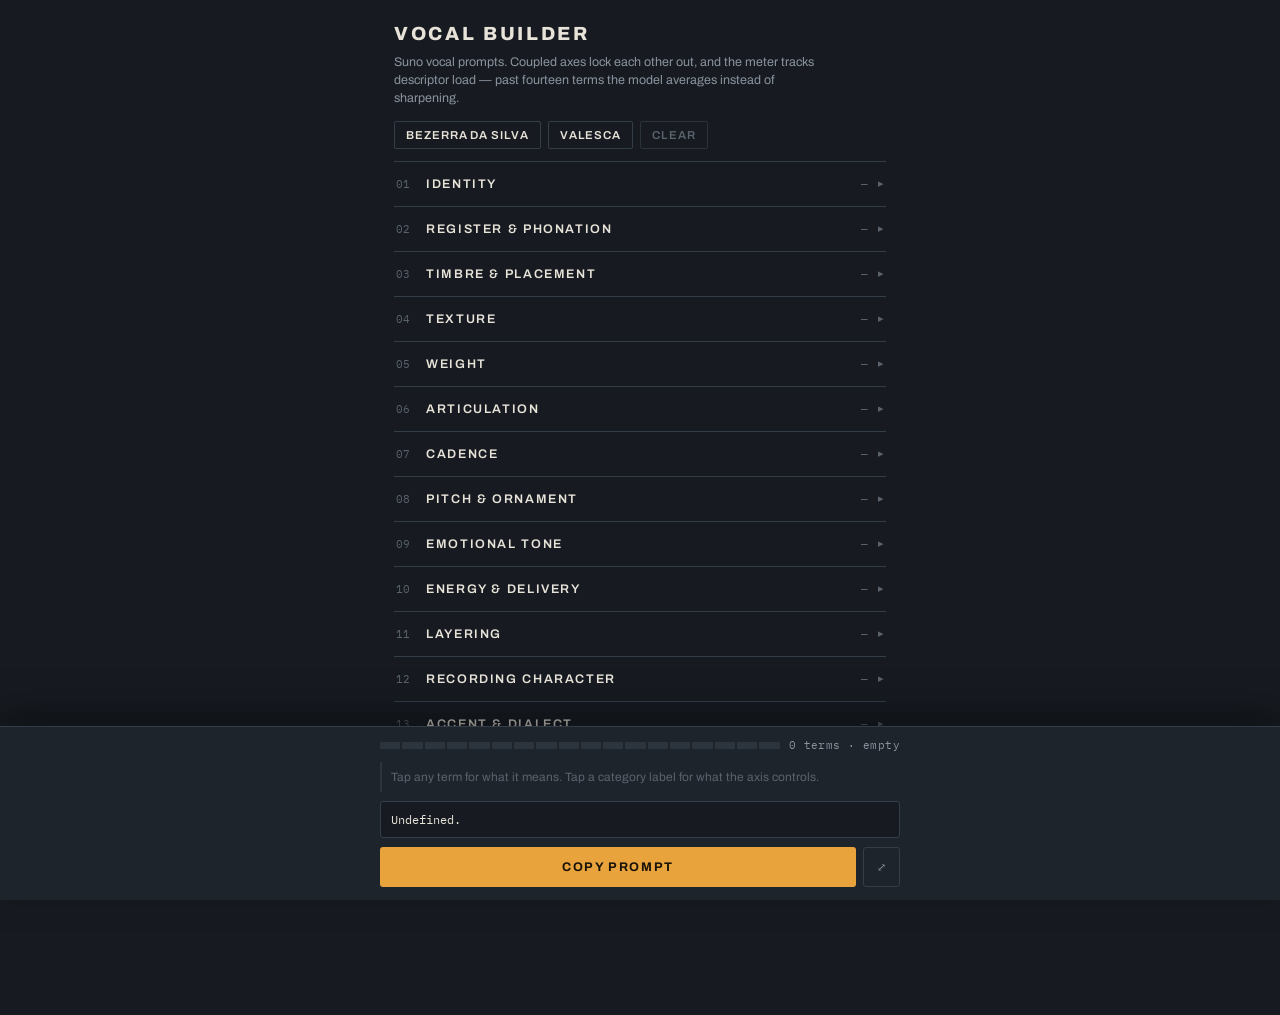
<file: v/index.html>
<!DOCTYPE html>
<html lang="en">
<head>
<meta charset="utf-8">
<meta name="viewport" content="width=device-width, initial-scale=1, viewport-fit=cover">
<title>Vocal Builder</title>
<link rel="preconnect" href="https://fonts.googleapis.com">
<link rel="preconnect" href="https://fonts.gstatic.com" crossorigin>
<link href="https://fonts.googleapis.com/css2?family=Archivo:wght@400;500;600;800&family=IBM+Plex+Mono:wght@400;500&display=swap" rel="stylesheet">
<style>
  :root{
    --ground:#171B21;
    --panel:#1E242C;
    --raised:#28313A;
    --line:#333E49;
    --bone:#E8E3D9;
    --muted:#8A939E;
    --dim:#5A636D;
    --lamp:#E8A33D;
    --lamp-dim:#7A5A25;
    --over:#D9503F;
    --ok:#7FA97A;
  }
  *{box-sizing:border-box;-webkit-tap-highlight-color:transparent}
  html,body{margin:0;padding:0}
  body{
    background:var(--ground);
    color:var(--bone);
    font-family:'Archivo',system-ui,sans-serif;
    font-size:15px;
    line-height:1.45;
    padding-bottom:190px;
  }
  .wrap{max-width:520px;margin:0 auto;padding:0 14px}

  /* ---- header ---- */
  header{padding:20px 0 12px}
  h1{
    font-size:19px;font-weight:800;letter-spacing:.14em;
    text-transform:uppercase;margin:0;
  }
  .sub{color:var(--muted);font-size:12.5px;margin:5px 0 0;max-width:34em}
  .presets{display:flex;gap:7px;margin-top:14px;flex-wrap:wrap}
  .preset{
    font-family:'Archivo';font-size:11.5px;font-weight:600;letter-spacing:.08em;
    text-transform:uppercase;color:var(--bone);
    background:transparent;border:1px solid var(--line);
    border-radius:2px;padding:7px 11px;cursor:pointer;
  }
  .preset:hover{border-color:var(--lamp);color:var(--lamp)}
  .preset.clear{color:var(--dim);border-color:#2A323B}

  /* ---- groups ---- */
  .group{border-top:1px solid var(--line)}
  .group:last-of-type{border-bottom:1px solid var(--line)}
  .ghead{
    width:100%;display:flex;align-items:center;gap:10px;
    background:none;border:0;padding:15px 2px;cursor:pointer;
    color:var(--bone);text-align:left;font-family:'Archivo';
  }
  .gnum{
    font-family:'IBM Plex Mono';font-size:11px;color:var(--dim);
    min-width:20px;
  }
  .gname{
    flex:1;font-size:12.5px;font-weight:600;letter-spacing:.13em;
    text-transform:uppercase;
  }
  .gcount{
    font-family:'IBM Plex Mono';font-size:11px;color:var(--lamp);
    min-width:16px;text-align:right;
  }
  .gcount.empty{color:var(--dim)}
  .caret{color:var(--dim);font-size:11px;transition:transform .18s}
  .group.open .caret{transform:rotate(90deg)}
  .gbody{display:none;padding:0 0 18px}
  .group.open .gbody{display:block}

  .axis{margin-bottom:14px}
  .axis:last-child{margin-bottom:0}
  .alabel{
    font-size:10.5px;letter-spacing:.12em;text-transform:uppercase;
    color:var(--muted);margin-bottom:8px;display:flex;gap:7px;align-items:baseline;
  }
  .arule{font-family:'IBM Plex Mono';font-size:9.5px;color:var(--dim);text-transform:none;letter-spacing:0}
  .chips{display:flex;flex-wrap:wrap;gap:6px}
  .chip{
    font-family:'Archivo';font-size:13.5px;font-weight:500;
    color:var(--bone);background:var(--panel);
    border:1px solid transparent;border-radius:3px;
    padding:9px 12px;cursor:pointer;line-height:1;
    min-height:36px;
  }
  .chip:hover{background:var(--raised)}
  .chip[aria-pressed="true"]{
    background:var(--lamp);color:#1A1408;font-weight:600;
  }
  .chip[disabled]{
    color:var(--dim);background:transparent;border-color:#252D35;
    text-decoration:line-through;cursor:not-allowed;
  }
  .chip:focus-visible{outline:2px solid var(--lamp);outline-offset:2px}

  .note{
    font-size:11.5px;color:var(--lamp);margin-top:9px;
    padding-left:9px;border-left:2px solid var(--lamp-dim);
  }
  .note.warn{color:var(--over);border-left-color:var(--over)}

  button.alabel{
    background:none;border:0;padding:0;cursor:pointer;font-family:'Archivo';
    width:100%;text-align:left;
  }
  .alabel .lt{border-bottom:1px dotted var(--dim);padding-bottom:2px}
  button.alabel:hover .lt{border-bottom-color:var(--lamp);color:var(--lamp)}
  button.alabel:focus-visible{outline:2px solid var(--lamp);outline-offset:3px}

  .defslot{
    border-left:2px solid var(--lamp-dim);padding:1px 0 1px 9px;margin-bottom:9px;
    min-height:30px;display:flex;flex-direction:column;justify-content:center;
  }
  .defterm{
    font-size:10.5px;font-weight:700;letter-spacing:.12em;text-transform:uppercase;
    color:var(--lamp);
  }
  .deftext{font-size:12px;line-height:1.35;color:var(--muted)}
  .defslot.idle{border-left-color:#2C353E}
  .defslot.idle .deftext{color:var(--dim)}

  input[type=text]{
    width:100%;background:var(--panel);border:1px solid var(--line);
    border-radius:3px;color:var(--bone);font-family:'Archivo';font-size:14px;
    padding:10px 12px;
  }
  input[type=text]:focus{outline:none;border-color:var(--lamp)}
  input::placeholder{color:var(--dim)}

  /* ---- sticky output ---- */
  .strip{
    position:fixed;left:0;right:0;bottom:0;z-index:20;
    background:var(--panel);border-top:1px solid var(--line);
    padding:11px 14px calc(13px + env(safe-area-inset-bottom));
    box-shadow:0 -14px 30px rgba(10,12,15,.55);
  }
  .strip .inner{max-width:520px;margin:0 auto}
  .meterrow{display:flex;align-items:center;gap:9px;margin-bottom:9px}
  .meter{flex:1;display:flex;gap:2px;height:7px}
  .seg{flex:1;background:#2C353E;border-radius:1px;transition:background .12s}
  .seg.on{background:var(--ok)}
  .seg.on.full{background:var(--lamp)}
  .seg.on.over{background:var(--over)}
  .mstat{
    font-family:'IBM Plex Mono';font-size:10.5px;color:var(--muted);
    letter-spacing:.04em;white-space:nowrap;
  }
  .out{
    font-family:'IBM Plex Mono';font-size:11.5px;line-height:1.5;
    color:var(--bone);background:var(--ground);border:1px solid var(--line);
    border-radius:3px;padding:9px 10px;max-height:74px;overflow-y:auto;
    margin-bottom:9px;white-space:pre-wrap;word-break:break-word;
  }
  .out.empty{color:var(--dim)}
  .actions{display:flex;gap:7px}
  .copy{
    flex:1;font-family:'Archivo';font-size:12.5px;font-weight:700;
    letter-spacing:.13em;text-transform:uppercase;
    background:var(--lamp);color:#1A1408;border:0;border-radius:3px;
    padding:13px;cursor:pointer;
  }
  .copy:active{transform:translateY(1px)}
  .copy.done{background:var(--ok);color:#101610}
  .expand{
    font-family:'IBM Plex Mono';font-size:11px;color:var(--muted);
    background:transparent;border:1px solid var(--line);border-radius:3px;
    padding:0 13px;cursor:pointer;
  }
  @media (prefers-reduced-motion:reduce){*{transition:none!important}}
</style>
</head>
<body>

<div class="wrap">
  <header>
    <h1>Vocal Builder</h1>
    <p class="sub">Suno vocal prompts. Coupled axes lock each other out, and the meter tracks descriptor load — past fourteen terms the model averages instead of sharpening.</p>
    <div class="presets">
      <button class="preset" data-preset="bezerra">Bezerra da Silva</button>
      <button class="preset" data-preset="valesca">Valesca</button>
      <button class="preset clear" data-preset="clear">Clear</button>
    </div>
  </header>
  <div id="groups"></div>
  <p class="sub" style="margin:16px 0 8px">Rebuilt from the source table: gender, voice type, and age split apart; timbre merged with resonance; phonation, twang, vibrato, ornament, and accent added; “chest resonance” dropped as a sensation rather than an acoustic.</p>
</div>

<div class="strip">
  <div class="inner">
    <div class="meterrow">
      <div class="meter" id="meter"></div>
      <span class="mstat" id="mstat">0 terms</span>
    </div>
    <div class="defslot idle" id="defslot"><span class="deftext">Tap any term for what it means. Tap a category label for what the axis controls.</span></div>
    <div class="out empty" id="out">Pick descriptors to build a prompt.</div>
    <div class="actions">
      <button class="copy" id="copy">Copy prompt</button>
      <button class="expand" id="expand" title="Expand or collapse the prompt view">⤢</button>
    </div>
  </div>
</div>

<script>
const SCHEMA = [
  { name:"Identity", axes:[
    { k:"age",    l:"Age",        mode:"one", opts:["youthful","mature","older"] },
    { k:"gender", l:"Voice identity", mode:"one", opts:["male","female","androgynous"] },
    { k:"type",   l:"Voice type",  mode:"one", opts:["bass","bass-baritone","baritone","tenor","countertenor","contralto","mezzo-soprano","soprano"] }
  ]},
  { name:"Register & phonation", axes:[
    { k:"reg",   l:"Register", mode:"one", opts:["vocal fry","low chest","full chest","light chest","mixed voice","head voice","falsetto"] },
    { k:"phon",  l:"Phonation", mode:"one", rule:"how the folds close", opts:["breathy","balanced","pressed","creaky"] },
    { k:"twang", l:"Twang", mode:"one", rule:"what cuts through a mix", opts:["no twang","light twang","pronounced twang"] }
  ]},
  { name:"Timbre & placement", axes:[
    { k:"core",  l:"Core color", mode:"one", opts:["bright","neutral","dark"] },
    { k:"place", l:"Resonance placement", mode:"one", opts:["forward / mask","nasal","oral","pharyngeal"] },
    { k:"detail",l:"Color detail", mode:"many", cap:3, opts:["reedy","woody","smoky","metallic","velvety","hollow","dry","airy","rich","piercing","silky","dusty","weathered"] }
  ]},
  { name:"Texture", axes:[
    { k:"tex", l:"Distortion", mode:"many", cap:2, opts:["clean","rasp","grit","growl","fry ornament","crackle","edge","saturation","sandpaper"] }
  ]},
  { name:"Weight", axes:[
    { k:"wt", l:"Density", mode:"one", opts:["light","medium-light","medium","heavy","massive"] }
  ]},
  { name:"Articulation", axes:[
    { k:"art", l:"Consonants & vowels", mode:"many", cap:2, opts:["crisp","clipped","percussive","explosive consonants","legato","lazy","exaggerated","biting","drawled vowels"] }
  ]},
  { name:"Cadence", axes:[
    { k:"cad",  l:"Phrasing", mode:"one", opts:["conversational","syncopated","driving","staccato","flowing","irregular"] },
    { k:"time", l:"Timing", mode:"one", opts:["behind the beat","on the grid","ahead of the beat"] }
  ]},
  { name:"Pitch & ornament", axes:[
    { k:"cont", l:"Melodic contour", mode:"one", opts:["monotone","speech-level","restrained melodic","highly melodic","dramatic pitch swings"] },
    { k:"vib",  l:"Vibrato", mode:"one", opts:["straight tone","light vibrato","fast vibrato","wide vibrato","terminal vibrato"] },
    { k:"orn",  l:"Ornament", mode:"many", cap:2, opts:["scoops","slides","bends","melisma"] }
  ]},
  { name:"Emotional tone", axes:[
    { k:"emo", l:"Attitude", mode:"many", cap:3, opts:["confident","cocky","rebellious","sarcastic","ironic","playful","mischievous","teasing","smug","charismatic","relaxed","intimate","seductive","mysterious","determined","cynical","humorous","nonchalant","confrontational","deadpan"] }
  ]},
  { name:"Energy & delivery", axes:[
    { k:"nrg", l:"Energy", mode:"one", opts:["restrained","moderate","energetic","explosive","relentless","laid-back","controlled intensity"] },
    { k:"del", l:"Delivery", mode:"one", opts:["polished","raw","intimate","theatrical","spontaneous","naturalistic","understated","vulnerable"] }
  ]},
  { name:"Layering", axes:[
    { k:"lay", l:"Vocal arrangement", mode:"one", opts:["single-tracked","double-tracked","stacked harmonies","octave doubles","gang vocal","call-and-response chorus"] }
  ]},
  { name:"Recording character", axes:[
    { k:"rec", l:"Signal chain", mode:"many", cap:2, opts:["dry","close-mic","room ambience","tape saturation","tube warmth","vintage microphone","lo-fi","studio-clean","broadcast"] }
  ]},
  { name:"Accent & dialect", axes:[
    { k:"acc", l:"Free text", mode:"text", rule:"often the highest-information term", ph:"e.g. Rio carioca with Pernambucano vowels" }
  ]}
];

// Coupling rules: falsetto/head voice/fry cannot carry heavy mass.
const BLOCK = {
  wt:  { "falsetto":["heavy","massive","medium"], "head voice":["heavy","massive"], "vocal fry":["heavy","massive"] },
  tex: { "falsetto":["growl"] }
};

const AXISDEF = {
  age:"Perceived age of the instrument. Varies independently of gender and range.",
  gender:"Identity of the voice, kept separate from its range.",
  type:"Range and tessitura. Separate from gender — a contralto and a tenor overlap.",
  reg:"Which laryngeal mechanism makes the sound. This is what constrains weight.",
  phon:"How firmly the folds close each cycle. Sets tension and how much air escapes.",
  twang:"Narrowing above the folds adding a 2–3 kHz peak. How a voice cuts without volume.",
  core:"Where harmonic energy sits. The single biggest timbral decision.",
  place:"Which cavity above the folds resonates. Placement is the cause, timbre the effect.",
  detail:"Secondary color words. Past three they start cancelling each other.",
  tex:"Noise riding on top of the pitch. Independent of how dark the voice is.",
  wt:"Perceived mass. Coupled to register — thin mechanisms cannot be heavy.",
  art:"How consonants and vowels are shaped. Where rhythm actually lives in a vocal.",
  cad:"The rhythmic shape of phrases.",
  time:"Micro-placement against the grid. Tiny shifts, large change in character.",
  cont:"How far and how often the pitch moves.",
  vib:"Speed and depth of pitch oscillation, or its absence. Immediately audible either way.",
  orn:"Pitch decoration between and around notes.",
  emo:"Attitude carried by tone rather than lyrics. Three max — they blur past that.",
  nrg:"Output relative to capacity, not absolute loudness.",
  del:"The performance frame — how produced it is meant to sound.",
  lay:"How many voices, and in what relationship to each other.",
  rec:"The signal chain, from microphone to tape.",
  acc:"Regional speech coloring. Usually the highest-information term in the whole prompt."
};

const DEFS = {
  "youthful":"Lighter and less resonant, with little tissue wear on the folds.",
  "mature":"Fully settled adult voice — maximum resonance, minimum wobble.",
  "older":"Thinner tone, slower onsets, natural tremor creeping into sustained notes.",
  "male":"Longer, thicker folds. Speaking fundamental roughly 85–180 Hz.",
  "female":"Shorter, thinner folds. Speaking fundamental roughly 165–255 Hz.",
  "androgynous":"Pitch and timbre deliberately ambiguous between the two.",
  "bass":"Lowest male range, roughly E2–E4. Heavy, dark, slow to move.",
  "bass-baritone":"Bass depth with baritone flexibility on top, roughly F2–F4.",
  "baritone":"The common male range, roughly G2–G4. Most male speech sits here.",
  "tenor":"High male range, roughly C3–C5. Brighter and more forward.",
  "countertenor":"Male voice operating in the female range, usually via trained falsetto.",
  "contralto":"Lowest female range, roughly F3–F5. Dark and chest-dominant.",
  "mezzo-soprano":"Middle female range, roughly A3–A5. Warmer than soprano.",
  "soprano":"Highest female range, roughly C4–C6.",

  "vocal fry":"Lowest mechanism. Folds flap loosely, producing a popping rattle.",
  "low chest":"Bottom of the modal range. Thick, heavy, limited agility.",
  "full chest":"Thick fold vibration at full engagement. Loud, dense, speech-like.",
  "light chest":"Modal register with thinner closure. Speech-weight, agile, not heavy.",
  "mixed voice":"Blend of chest and head mechanisms across the passaggio.",
  "head voice":"Thin fold vibration in the upper range, still fully connected.",
  "falsetto":"Only the fold edges vibrate. Airy and light — incapable of mass.",
  "breathy":"Folds never fully close; air escapes audibly alongside the tone.",
  "balanced":"Efficient closure. Full tone, no wasted air, no squeeze.",
  "pressed":"Folds slam together hard. Tense, loud, edgy, tiring to sustain.",
  "creaky":"Irregular low-frequency flapping bleeding into the sustained tone.",
  "no twang":"No sphincter narrowing. Rounder and softer, easily buried in a mix.",
  "light twang":"Mild narrowing. Adds presence without changing the character.",
  "pronounced twang":"Strong 2–3 kHz peak. Cuts through dense arrangements without extra volume.",

  "bright":"Harmonic energy weighted upward. Forward, present, cutting.",
  "neutral":"Balanced harmonic spread with no obvious tilt either way.",
  "dark":"Harmonic energy weighted downward. Warm, covered, heavy.",
  "forward / mask":"Resonance felt around nose and cheekbones. Present and ringing.",
  "nasal":"Sound routed through the nose. Thin, pinched, penetrating.",
  "oral":"Resonance held in the mouth. Neutral and conversational.",
  "pharyngeal":"Resonance deep in the throat. Thick, dark, covered.",
  "reedy":"Thin and buzzing, like a double-reed instrument.",
  "woody":"Dry and hollow — resonance without shine.",
  "smoky":"Warm and slightly veiled, a soft haze over the tone.",
  "metallic":"Hard ringing overtones with a clanging edge.",
  "velvety":"Smooth and rounded, no audible roughness anywhere.",
  "hollow":"Missing midrange, as if the tone had been cored out.",
  "dry":"No air, no shimmer, minimal resonant tail.",
  "airy":"Audible breath mixed into the tone as a feature.",
  "rich":"Dense, complex harmonic content across the spectrum.",
  "piercing":"Aggressive upper-mid concentration that fatigues the ear.",
  "silky":"Even and frictionless from note to note.",
  "dusty":"Faint granularity, like a worn recording.",
  "weathered":"Age and wear audible in the tissue itself.",

  "clean":"No distortion. Pure fold vibration.",
  "rasp":"Broadband roughness riding on top of the pitch.",
  "grit":"Coarser than rasp and closer to the fundamental.",
  "growl":"False folds vibrating alongside the true ones. Low and animal.",
  "fry ornament":"Fry used decoratively at note onsets or endings only.",
  "crackle":"Intermittent breakup rather than continuous roughness.",
  "edge":"Hardness at the leading edge of notes, nowhere else.",
  "saturation":"Compressed, overdriven density across the whole tone.",
  "sandpaper":"Fine, even, dry abrasion.",

  "light":"Minimal mass. Floats over the track.",
  "medium-light":"Speech-weight. Present without dominating.",
  "medium":"Balanced mass — the default for most lead vocals.",
  "heavy":"Thick and dense. Sits in front of the arrangement.",
  "massive":"Maximum fold mass. Slow, monumental, inflexible.",

  "crisp":"Clean, fully formed consonants without exaggeration.",
  "clipped":"Consonants cut short; words end before they finish.",
  "percussive":"Consonants function as rhythm, landing like drum hits.",
  "explosive consonants":"Hard plosives with an audible burst of air.",
  "legato":"Words flow together; consonants minimized between vowels.",
  "lazy":"Under-formed consonants, relaxed and slurred.",
  "exaggerated":"Over-enunciated to the point of theatricality.",
  "biting":"Sharp and aggressive — consonants attacked rather than placed.",
  "drawled vowels":"Vowels stretched past their metrical value.",

  "conversational":"The timing of ordinary speech, irregular by design.",
  "syncopated":"Accents land on weak beats and off-beats.",
  "driving":"Relentless forward push, evenly subdivided.",
  "staccato":"Every syllable detached and short.",
  "flowing":"Long unbroken phrases running across bar lines.",
  "irregular":"Deliberately unpredictable phrase lengths.",
  "behind the beat":"Notes land fractionally late. Relaxed, heavy, authoritative.",
  "on the grid":"Locked to the click. Tight and mechanical.",
  "ahead of the beat":"Notes land fractionally early. Urgent and propulsive.",

  "monotone":"Almost no pitch movement — near single-note delivery.",
  "speech-level":"Contour follows natural spoken intonation, with terminal falls.",
  "restrained melodic":"Real melody, narrow range, very few leaps.",
  "highly melodic":"Wide range with deliberate melodic shape.",
  "dramatic pitch swings":"Large sudden intervals used for effect.",
  "straight tone":"No pitch oscillation at all. Reads as speech, or as modern pop.",
  "light vibrato":"Shallow, subtle oscillation.",
  "fast vibrato":"Rapid oscillation around 6–8 Hz. Nervous and intense.",
  "wide vibrato":"Large pitch excursion. Operatic, or simply aged.",
  "terminal vibrato":"Straight tone that blooms into vibrato only at note endings.",
  "scoops":"Sliding up into the target pitch from below.",
  "slides":"Continuous glide between two pitches.",
  "bends":"Pitch pushed sharp or flat and then released.",
  "melisma":"Many notes sung across a single syllable.",

  "confident":"Assured without any need to prove it.",
  "cocky":"Confidence performed outward, aimed at somebody.",
  "rebellious":"Positioned explicitly against an authority.",
  "sarcastic":"Says one thing, means the opposite, wants you to notice.",
  "ironic":"Holds distance from the words without mocking them.",
  "playful":"Light and game-like, with nothing at stake.",
  "mischievous":"Playful, but with intent to provoke.",
  "teasing":"Provocation aimed at one specific listener.",
  "smug":"Satisfaction taken at someone else's expense.",
  "charismatic":"Draws attention without demanding it.",
  "relaxed":"No urgency and no tension anywhere in the delivery.",
  "intimate":"Addressed to one person at close range.",
  "seductive":"Intimate, with intent.",
  "mysterious":"Withholds more than it reveals.",
  "determined":"Effort audible and pointed at a goal.",
  "cynical":"Assumes bad faith in everyone, the singer included.",
  "humorous":"Aiming for outright laughter.",
  "nonchalant":"Deliberate indifference toward something that matters.",
  "confrontational":"Directed at an opponent, and escalating.",
  "deadpan":"Emotional content withheld entirely. The flatness is the point.",

  "restrained":"Deliberately held below capacity.",
  "moderate":"Neither pushing nor holding back.",
  "energetic":"Committed and forward, and sustained there.",
  "explosive":"Sudden bursts well above the baseline.",
  "relentless":"High output with no let-up anywhere.",
  "laid-back":"Low output by choice, unhurried.",
  "controlled intensity":"High internal pressure, tightly governed output.",
  "polished":"Every detail smoothed and intentional.",
  "raw":"Imperfections left in as evidence of the take.",
  "theatrical":"Projected to the back of a room.",
  "spontaneous":"Sounds unplanned — a first take.",
  "naturalistic":"Sounds like ordinary behavior rather than performance.",
  "understated":"Does less than the material invites.",
  "vulnerable":"Exposes strain or uncertainty on purpose.",

  "single-tracked":"One take, one voice. Maximum immediacy.",
  "double-tracked":"Two takes stacked. Wider and thicker, slightly less human.",
  "stacked harmonies":"Multiple pitches layered into a chord.",
  "octave doubles":"The same line doubled an octave up or down.",
  "gang vocal":"Many voices shouting the same line in unison.",
  "call-and-response chorus":"Lead alternates with a separate answering group.",

  "close-mic":"Microphone inches away. Proximity bass boost, breath audible.",
  "room ambience":"Natural space audible around the voice.",
  "tape saturation":"Analog compression and harmonic warmth from tape.",
  "tube warmth":"Even-order harmonic coloration from valve gear.",
  "vintage microphone":"Colored, midrange-forward capture with rolled-off extremes.",
  "lo-fi":"Degraded bandwidth and added noise as a stylistic choice.",
  "studio-clean":"Modern, transparent, high-fidelity capture.",
  "broadcast":"Heavily compressed and EQ'd — radio-announcer forward."
};
// "dry" and "intimate" appear on two axes; the timbre and emotion readings are listed above.

let S = {};
const $ = id => document.getElementById(id);

function showDef(term, text){
  const slot = $("defslot");
  slot.classList.remove("idle");
  slot.innerHTML = `<span class="defterm">${term}</span><span class="deftext">${text}</span>`;
}

function blocked(axisKey, opt){
  const map = BLOCK[axisKey];
  if(!map) return false;
  return Object.keys(map).some(trig => S.reg === trig && map[trig].includes(opt));
}

function render(){
  const host = $("groups");
  const openState = {};
  host.querySelectorAll(".group").forEach((g,i) => openState[i] = g.classList.contains("open"));

  host.innerHTML = SCHEMA.map((g,gi) => {
    let count = 0;
    g.axes.forEach(a => {
      const v = S[a.k];
      if(Array.isArray(v)) count += v.length;
      else if(v) count += 1;
    });
    const body = g.axes.map(a => {
      if(a.mode === "text"){
        return `<div class="axis"><button class="alabel" data-def="${a.k}"><span class="lt">${a.l}</span>${a.rule?`<span class="arule">${a.rule}</span>`:""}</button>
          <input type="text" data-text="${a.k}" value="${(S[a.k]||"").replace(/"/g,"&quot;")}" placeholder="${a.ph}"></div>`;
      }
      const cap = a.mode === "many" ? `<span class="arule">pick up to ${a.cap}</span>` : "";
      const chips = a.opts.map(o => {
        const off = blocked(a.k, o);
        const on = a.mode === "many" ? (S[a.k]||[]).includes(o) : S[a.k] === o;
        return `<button class="chip" data-axis="${a.k}" data-mode="${a.mode}" data-cap="${a.cap||0}" data-opt="${o}" aria-pressed="${on}" ${off?"disabled":""}>${o}</button>`;
      }).join("");
      let note = "";
      if(a.k === "wt" && ["falsetto","head voice","vocal fry"].includes(S.reg))
        note = `<div class="note">${S.reg} uses thin fold vibration — the heavy options are physically unavailable.</div>`;
      if(a.k === "core" && S.place === "nasal" && S.core === "dark")
        note = `<div class="note warn">Nasal resonance boosts 2–3 kHz. A dark nasal voice is close to a contradiction.</div>`;
      return `<div class="axis"><button class="alabel" data-def="${a.k}"><span class="lt">${a.l}</span>${cap}${a.rule&&a.mode!=="many"?`<span class="arule">${a.rule}</span>`:""}</button>
        <div class="chips">${chips}</div>${note}</div>`;
    }).join("");
    return `<section class="group ${openState[gi]?"open":""}">
      <button class="ghead"><span class="gnum">${String(gi+1).padStart(2,"0")}</span>
      <span class="gname">${g.name}</span>
      <span class="gcount ${count?"":"empty"}">${count||"—"}</span>
      <span class="caret">▸</span></button>
      <div class="gbody">${body}</div></section>`;
  }).join("");
  build();
}

function build(){
  const g = k => S[k];
  const arr = k => S[k] || [];
  const seg = [];

  const id = [g("age"), g("gender"), g("type")].filter(Boolean).join(" ");
  if(id) seg.push(id + " lead vocal");

  const rp = [];
  if(g("reg")) rp.push(g("reg") + " voice");
  if(g("phon") && g("phon") !== "balanced") rp.push(g("phon") + " phonation");
  if(g("twang") && g("twang") !== "no twang") rp.push(g("twang"));
  if(rp.length) seg.push(rp.join(", "));

  const t = [];
  const col = [g("core"), ...arr("detail")].filter(Boolean);
  if(col.length) t.push(col.join(", ") + " timbre");
  if(g("place")) t.push(g("place").replace(" / ","/") + " resonance");
  if(t.length) seg.push(t.join(" with "));

  if(arr("tex").length) seg.push(arr("tex").join(" and ") + " texture");
  if(g("wt")) seg.push(g("wt") + " vocal weight");
  if(arr("art").length) seg.push(arr("art").join(", ") + " articulation");

  const c = [g("cad"), g("time")].filter(Boolean);
  if(c.length) seg.push(c.join(" cadence, ") + (g("time") ? "" : " cadence"));

  const p = [g("cont") + (g("cont") ? " intonation" : ""), g("vib"), arr("orn").join(" and ")].filter(x => x && x.trim());
  if(p.length) seg.push(p.join(", "));

  if(arr("emo").length) seg.push(arr("emo").join(", "));
  const e = [g("nrg"), g("del")].filter(Boolean);
  if(e.length) seg.push(e.join(", ") + " delivery");
  if(g("lay")) seg.push(g("lay"));
  if(arr("rec").length) seg.push(arr("rec").join(", ") + " recording");
  if(g("acc")) seg.push("sung in " + g("acc"));

  let txt = seg.join(". ");
  if(txt) txt = txt.charAt(0).toUpperCase() + txt.slice(1) + ".";

  const out = $("out");
  out.textContent = txt || "Pick descriptors to build a prompt.";
  out.classList.toggle("empty", !txt);

  let n = 0;
  Object.keys(S).forEach(k => {
    const v = S[k];
    if(k === "acc") return;
    if(Array.isArray(v)) n += v.length;
    else if(v) n += 1;
  });
  const cls = n > 14 ? "over" : n > 8 ? "full" : "";
  const label = n === 0 ? "empty" : n > 14 ? "diluted" : n > 8 ? "full" : "focused";
  $("meter").innerHTML = Array.from({length:18}, (_,i) =>
    `<span class="seg ${i < n ? "on " + cls : ""}"></span>`).join("");
  $("mstat").textContent = n + " terms · " + label;
  $("mstat").style.color = n > 14 ? "var(--over)" : "var(--muted)";
}

document.addEventListener("click", e => {
  const head = e.target.closest(".ghead");
  if(head){ head.parentElement.classList.toggle("open"); return; }

  const lab = e.target.closest(".alabel");
  if(lab){
    const nm = lab.querySelector(".lt");
    showDef(nm ? nm.textContent : "axis", AXISDEF[lab.dataset.def] || "");
    return;
  }

  const chip = e.target.closest(".chip");
  if(chip && !chip.disabled){
    const {axis, mode, opt} = chip.dataset;
    const cap = +chip.dataset.cap;
    if(DEFS[opt]) showDef(opt, DEFS[opt]);
    if(mode === "one"){
      S[axis] = S[axis] === opt ? null : opt;
      if(axis === "reg"){
        ["wt","tex"].forEach(k => {
          if(Array.isArray(S[k])) S[k] = S[k].filter(o => !blocked(k, o));
          else if(S[k] && blocked(k, S[k])) S[k] = null;
        });
      }
    } else {
      const cur = S[axis] || [];
      if(cur.includes(opt)) S[axis] = cur.filter(x => x !== opt);
      else if(cur.length < cap) S[axis] = [...cur, opt];
      else S[axis] = [...cur.slice(1), opt];
    }
    render(); return;
  }

  const pre = e.target.closest(".preset");
  if(pre){ applyPreset(pre.dataset.preset); return; }
});

document.addEventListener("input", e => {
  if(e.target.dataset.text){ S[e.target.dataset.text] = e.target.value.trim(); build(); }
});

$("copy").addEventListener("click", () => {
  const t = $("out").classList.contains("empty") ? "" : $("out").textContent;
  if(!t) return;
  navigator.clipboard.writeText(t).then(() => {
    const b = $("copy");
    b.textContent = "Copied"; b.classList.add("done");
    setTimeout(() => { b.textContent = "Copy prompt"; b.classList.remove("done"); }, 1400);
  });
});

$("expand").addEventListener("click", () => {
  const o = $("out");
  o.style.maxHeight = o.style.maxHeight === "none" ? "74px" : "none";
});

const PRESETS = {
  bezerra:{ age:"mature", gender:"male", type:"tenor", reg:"light chest", phon:"pressed",
    twang:"pronounced twang", core:"bright", place:"nasal", detail:["reedy","dry"],
    tex:["rasp"], wt:"medium-light", art:["percussive","drawled vowels"],
    cad:"syncopated", time:"behind the beat", cont:"speech-level", vib:"straight tone", orn:[],
    emo:["ironic","mischievous","deadpan"], nrg:"controlled intensity", del:"raw",
    lay:"call-and-response chorus", rec:["dry","close-mic"],
    acc:"Rio carioca with residual Pernambucano vowels" },
  valesca:{ age:"mature", gender:"female", type:"contralto", reg:"full chest", phon:"pressed",
    twang:"light twang", core:"dark", place:"pharyngeal", detail:["smoky","rich"],
    tex:["rasp","grit"], wt:"heavy", art:["clipped","percussive"],
    cad:"driving", time:"on the grid", cont:"speech-level", vib:"straight tone", orn:[],
    emo:["confrontational","cocky","seductive"], nrg:"energetic", del:"raw",
    lay:"double-tracked", rec:["close-mic","studio-clean"], acc:"Rio carioca" }
};

function applyPreset(name){
  S = name === "clear" ? {} : JSON.parse(JSON.stringify(PRESETS[name]));
  render();
  window.scrollTo({top:0, behavior:"smooth"});
}

render();
</script>
</body>
</html>
</file>
